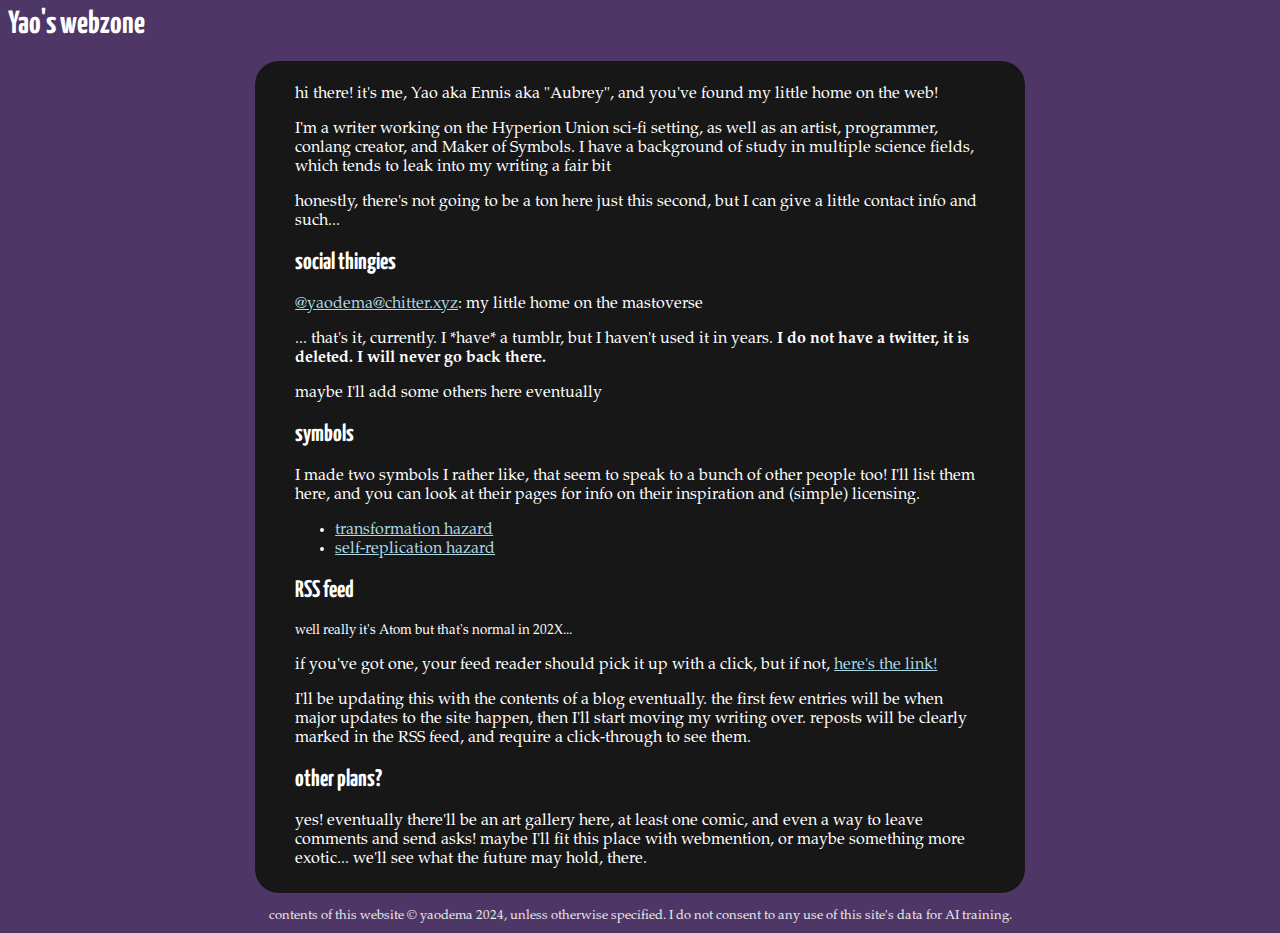
<file: index.html>
<html>
	<head>
		<title>Yao's webzone</title>
		<link rel="stylesheet" href="/style/main.css">
		<link rel="alternate" type="application/atom+xml" href="./atom.xml"
			title="blog - Yao's webzone"/>
	</head>
	<body>
	<h1>Yao's webzone</h1>
	<div class="doc-capsule">
		<p>hi there! it's me, Yao aka Ennis aka "Aubrey", and you've found my
			little home on the web!</p>
		<p>I'm a writer working on the Hyperion Union sci-fi setting, as well
			as an artist, programmer, conlang creator, and Maker of Symbols. I
			have a background of study in multiple science fields, which tends
			to leak into my writing a fair bit</p>
		<p>honestly, there's not going to be a ton here just this second, but
			I can give a little contact info and such...</p>
		<h2>social thingies</h2>
		<p><a href="https://chitter.xyz/@yaodema">@yaodema@chitter.xyz</a>: my
			little home on the mastoverse</a></p>
		<p>... that's it, currently. I *have* a tumblr, but I haven't used it
			in years. <strong>I do not have a twitter, it is deleted. I will
			never go back there.</strong>
		<p>maybe I'll add some others here eventually</p>
		<h2>symbols</h2>
		<p>I made two symbols I rather like, that seem to speak to a bunch of
			other people too! I'll list them here, and you can look at their
			pages for info on their inspiration and (simple) licensing.</p>
		<ul>
			<li><a href="./tf-hazard/">transformation hazard</a></li>
			<li><a href="./self-replication-hazard/">self-replication
				hazard</a></li>
		</ul>
		<h2>RSS feed</h2>
		<p style="font-size:smaller">well really it's Atom but that's normal
			in 202X...</p>
		<p>if you've got one, your feed reader should pick it up with a click,
			but if not, <a href="./atom.xml">here's the link!</a></p>
		<p>I'll be updating this with the contents of a blog eventually. the
			first few entries will be when major updates to the site happen,
			then I'll start moving my writing over. reposts will be clearly
			marked in the RSS feed, and require a click-through to see them.</p>
		<h2>other plans?</h2>
		<p>yes! eventually there'll be an art gallery here, at least one comic,
			and even a way to leave comments and send asks! maybe I'll fit this
			place with webmention, or maybe something more exotic... we'll see
			what the future may hold, there.</p>
	</div>
	<footer>contents of this website © yaodema 2024, unless otherwise
		specified. I do not consent to any use of this site's data for AI
		training.</footer>
	</body>
</html>
</file>
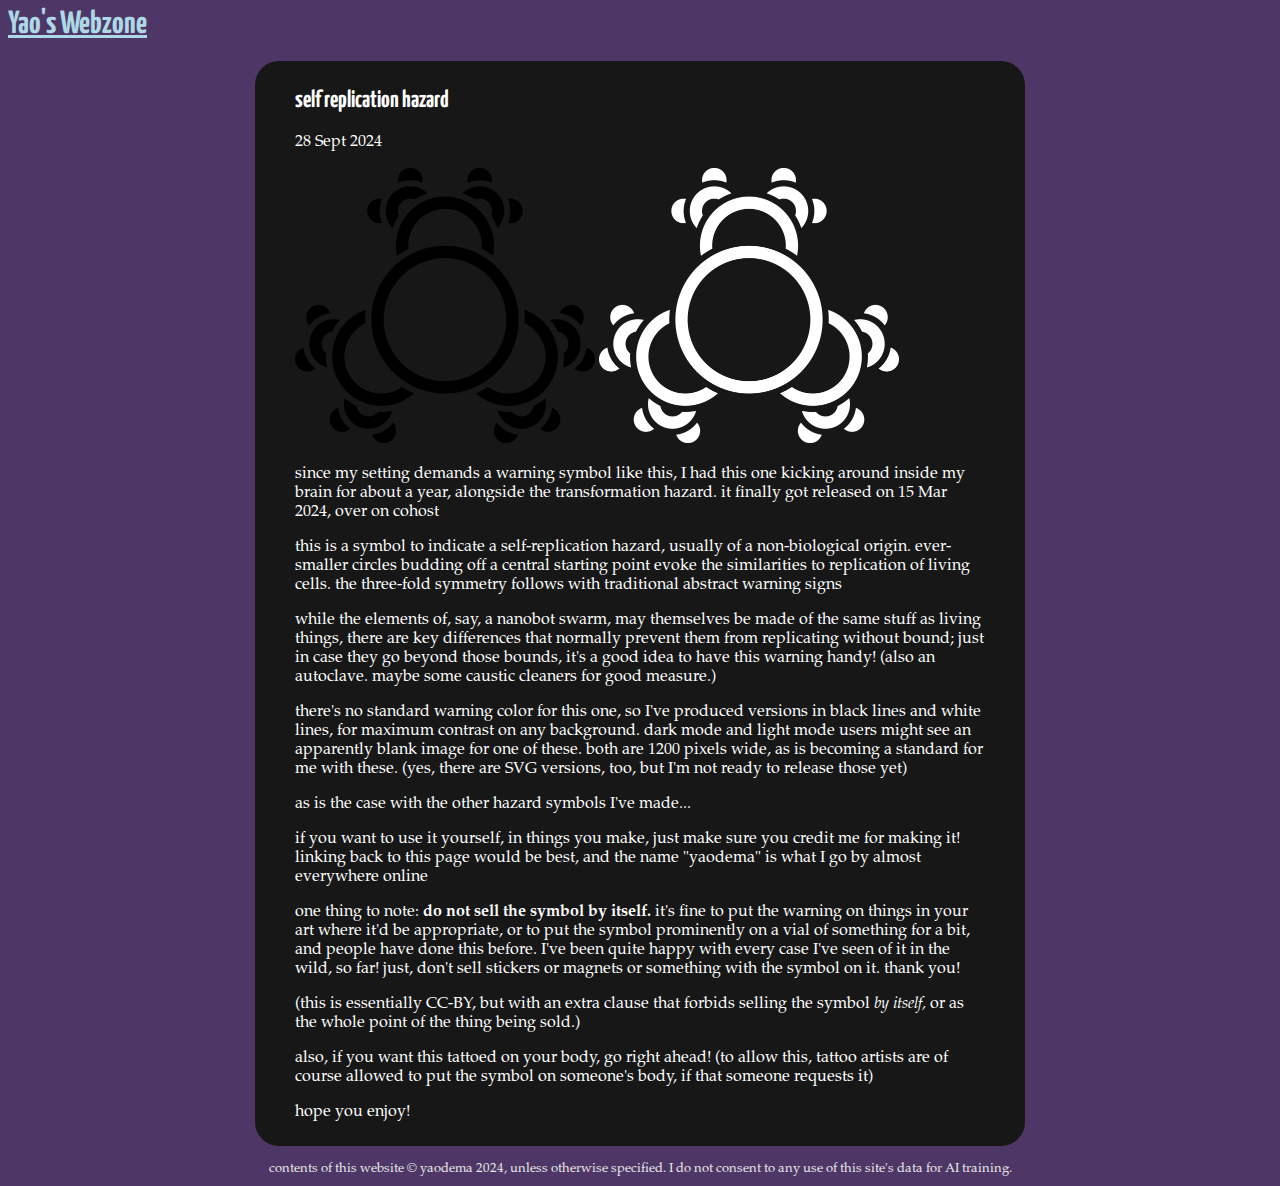
<file: self-replication-hazard/index.html>
<html>
	<head>
		<title>self-replication hazard - Yao's webzone</title>
		<link rel="stylesheet" href="/style/main.css">
	</head>
	<body>
	<h1><a href="/">Yao's Webzone</a></h1>
	<div class="doc-capsule">
		<h2>self replication hazard</h2>
		<p class="date-display">28 Sept 2024</p>
		<img src="./self-replication-hazard.png" width="300"/>
		<img src="./self-replication-hazard-light.png" width="300"/>
		<p>since my setting demands a warning symbol like this, I had this one
			kicking around inside my brain for about a year, alongside the
			transformation hazard. it finally got released on 15 Mar 2024, over
			on cohost</p>

		<p>this is a symbol to indicate a self-replication hazard, usually of a
			non-biological origin. ever-smaller circles budding off a central
			starting point evoke the similarities to replication of living
			cells. the three-fold symmetry follows with traditional abstract
			warning signs</p>
		<p>while the elements of, say, a nanobot swarm, may themselves be made
			of the same stuff as living things, there are key differences that
			normally prevent them from replicating without bound; just in case
			they go beyond those bounds, it's a good idea to have this warning 
			handy! (also an autoclave. maybe some caustic cleaners for good
			measure.)</p>
		<p>there's no standard warning color for this one, so I've produced
			versions in black lines and white lines, for maximum contrast on
			any background. dark mode and light mode users might see an
			apparently blank image for one of these. both are 1200 pixels wide,
			as is becoming a standard for me with these. (yes, there are SVG
			versions, too, but I'm not ready to release those yet)</p>
		<p>as is the case with the other hazard symbols I've made...</p>
		<p>if you want to use it yourself, in things you make, just make sure
			you credit me for making it! linking back to this page would be
			best, and the name "yaodema" is what I go by almost everywhere
			online</p>
		<p>one thing to note: <strong>do not sell the symbol by
			itself.</strong> it's fine to put the warning on things in your art
			where it'd be appropriate, or to put the symbol prominently on a
			vial of something for a bit, and people have done this before. I've
			been quite happy with every case I've seen of it in the wild, so
			far! just, don't sell stickers or magnets or something with the
			symbol on it. thank you!</p>
		<p>(this is essentially CC-BY, but with an extra clause that forbids
			selling the symbol <em>by itself,</em> or as the whole point of the
			thing being sold.)</p>
		<p>also, if you want this tattoed on your body, go right ahead! (to
			allow this, tattoo artists are of course allowed to put the
			symbol on someone's body, if that someone requests it)</p>
		<p>hope you enjoy!</p>
	</div>
	<footer>contents of this website © yaodema 2024, unless otherwise
		specified. I do not consent to any use of this site's data for AI
		training.</footer>
	</body>
</html>
</file>
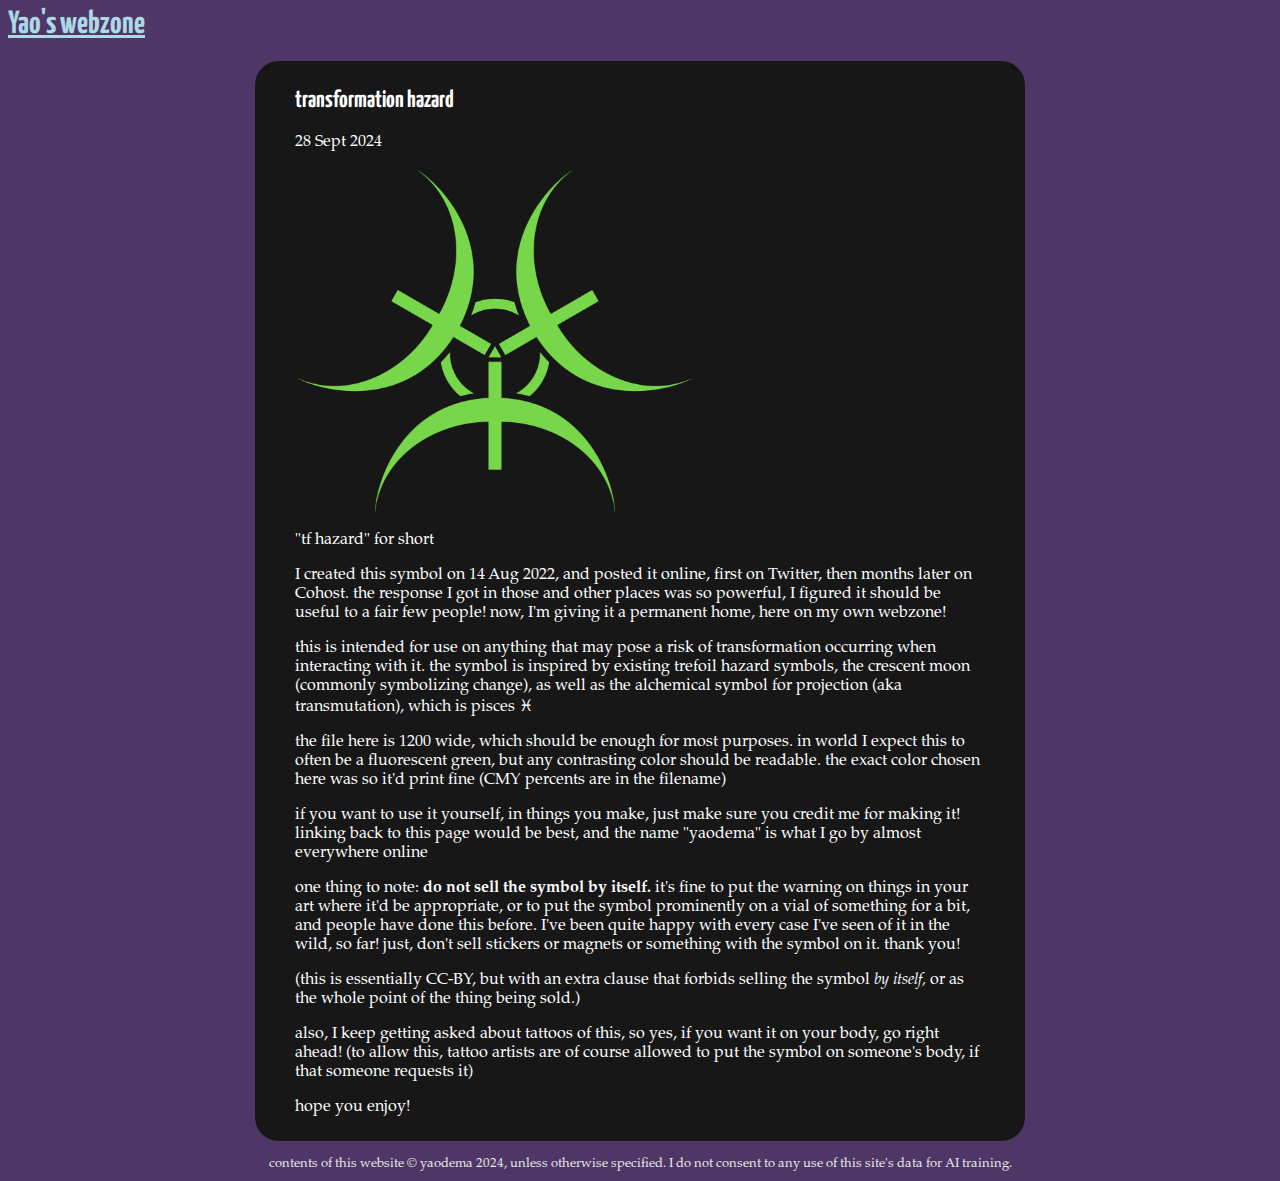
<file: tf-hazard/index.html>
<html>
	<head>
		<title>transformation hazard - Yao's webzone</title>
		<link rel="stylesheet" href="/style/main.css">
	</head>
	<body>
	<h1><a href="/">Yao's webzone</a></h1>
	<div class="doc-capsule">
		<h2>transformation hazard</h2>
		<p class="date-display">28 Sept 2024</p>
		<img src="./tf_hazard_C52_M00_Y82.png" width="400"/>
		<p>"tf hazard" for short</p>
		<p>I created this symbol on 14 Aug 2022, and posted it online, first
			on Twitter, then months later on Cohost. the response I got in
			those and other places was so powerful, I figured it should be
			useful to a fair few people! now, I'm giving it a permanent
			home, here on my own webzone!</p>
		<p>this is intended for use on anything that may pose a risk of
			transformation occurring when interacting with it. the symbol is
			inspired by existing trefoil hazard symbols, the crescent moon
			(commonly symbolizing change), as well as the alchemical symbol for
			projection (aka transmutation), which is pisces ♓︎</p>
		<p>the file here is 1200 wide, which should be enough for most purposes.
			in world I expect this to often be a fluorescent green, but any
			contrasting color should be readable. the exact color chosen here
			was so it'd print fine (CMY percents are in the filename)</p>
		<p>if you want to use it yourself, in things you make, just make sure
			you credit me for making it! linking back to this page would be
			best, and the name "yaodema" is what I go by almost everywhere
			online</p>
		<p>one thing to note: <strong>do not sell the symbol by
			itself.</strong> it's fine to put the warning on things in your art
			where it'd be appropriate, or to put the symbol prominently on a
			vial of something for a bit, and people have done this before. I've
			been quite happy with every case I've seen of it in the wild, so
			far! just, don't sell stickers or magnets or something with the
			symbol on it. thank you!</p>
		<p>(this is essentially CC-BY, but with an extra clause that forbids
			selling the symbol <em>by itself,</em> or as the whole point of the
			thing being sold.)</p>
		<p>also, I keep getting asked about tattoos of this, so yes, if you
			want it on your body, go right ahead! (to allow this, tattoo
			artists are of course allowed to put the symbol on someone's body,
			if that someone requests it)</p>
		<p>hope you enjoy!</p>
	</div>
	<footer>contents of this website © yaodema 2024, unless otherwise
		specified. I do not consent to any use of this site's data for AI
		training.</footer>
	</body>
</html>
</file>
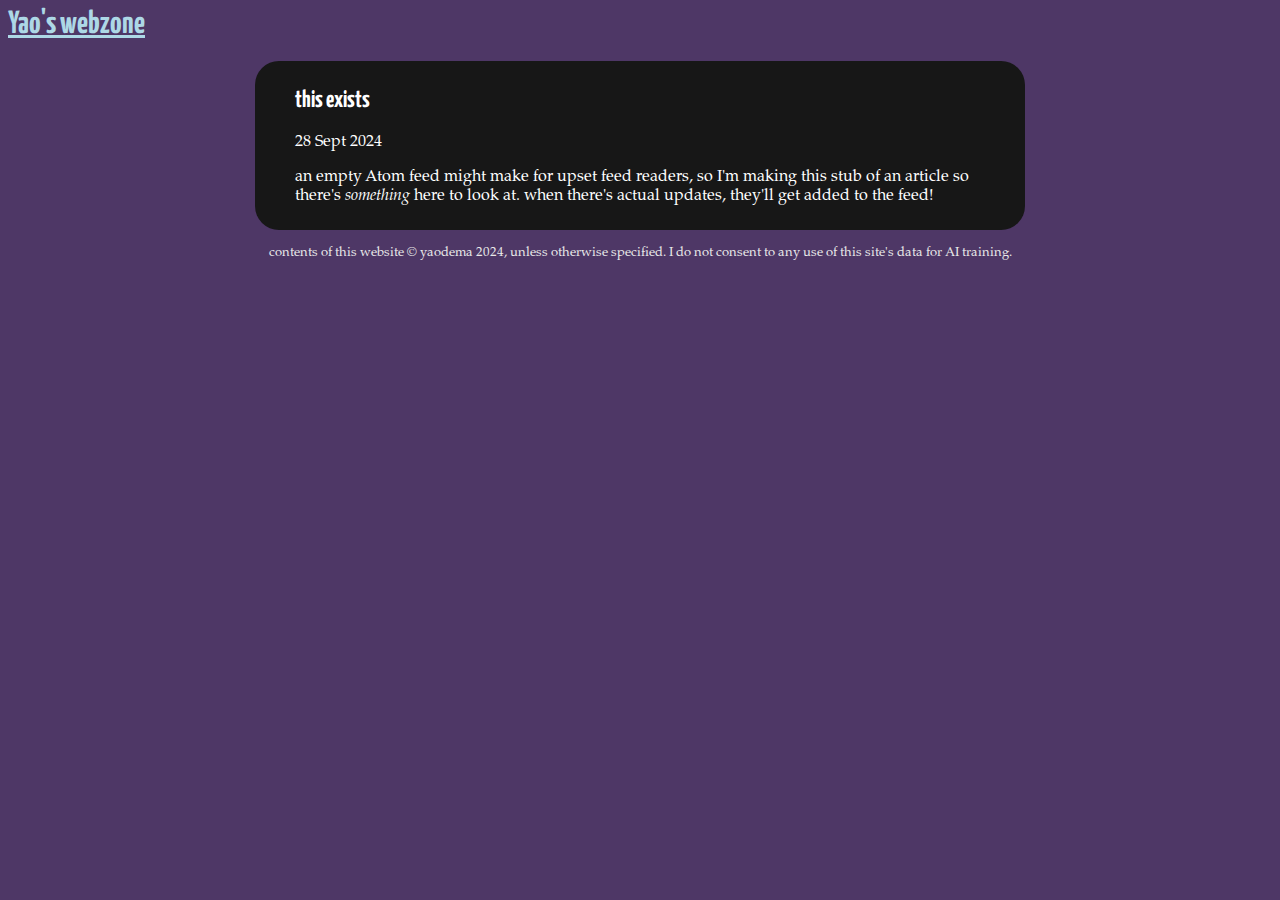
<file: blog/this-exists.html>
<html>
	<head>
		<title>this exists - Yao's webzone</title>
		<link rel="stylesheet" href="/style/main.css">
		<link rel="alternate" type="application/atom+xml" href="./atom.xml"
			title="blog - Yao's webzone"/>
	</head>
	<body>
	<h1><a href="/">Yao's webzone</a></h1>
	<div class="doc-capsule">
		<h2>this exists</h2>
		<p class="date-display">28 Sept 2024</p>
		<p>an empty Atom feed might make for upset feed readers, so I'm making
			this stub of an article so there's <em>something</em> here to look
			at. when there's actual updates, they'll get added to the feed!</p>
	</div>
	<footer>contents of this website © yaodema 2024, unless otherwise
		specified. I do not consent to any use of this site's data for AI
		training.</footer>
	</body>
</html>
</file>
<file: style/main.css>
@font-face {font-family: Domitian; src: url('/style/Domitian-Roman.otf')}
@font-face {font-family: Domitian; font-weight: bold; src: url('/style/Domitian-Bold.otf')}
@font-face {font-family: Domitian; font-style: oblique; src: url('/style/Domitian-Italic.otf')}
@font-face {font-family: Domitian; font-style: oblique; font-weight: bold; src: url('/style/Domitian-BoldItalic.otf')}
@font-face {font-family: 'Yanone Kaffeesatz'; src: url('/style/YanoneKaffeesatz-Regular.ttf')}
@font-face {font-family: 'Yanone Kaffeesatz'; font-weight: bold; src: url('/style/YanoneKaffeesatz-Bold.ttf')}

body {
    font-family: Domitian, serif;
    color: white;
    background: #4e3766;
}

a:link {color: lightblue;}
a:visited {color: lavender;}
a:active {color: pink;}

h1, h2, h3, h4, h5, h6 {font-family: 'Yanone Kaffeesatz';}

div.doc-capsule {
    background: #171717;
    max-width: 96ex;
    margin: 1em auto;
    padding: 0.5em 2.5em;
    border-radius: 1.5em;
}

footer {
    font-size: small;
    text-align: center;
    color: #e9e9e9;
}
</file>
